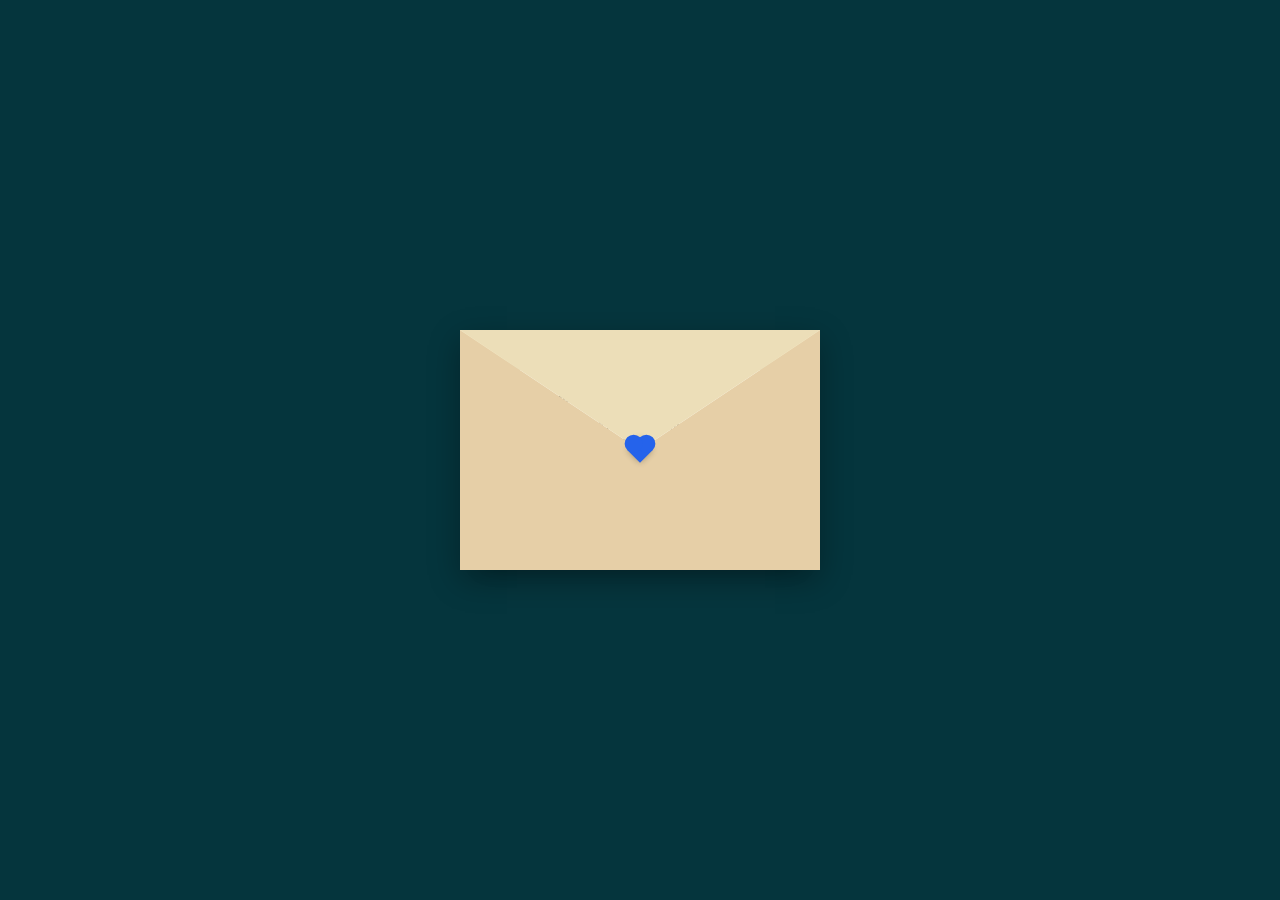
<file: index.html>
<!DOCTYPE html>
<html lang="en">
<head>
    <meta charset="UTF-8">
    <meta http-equiv="X-UA-Compatible" content="IE=edge">
    <meta name="viewport" content="width=device-width, initial-scale=1.0">
    <title>Letter (Open/close on Click)</title>
    <link rel="stylesheet" href="style.css">
</head>
<body>
    <div class="container">
        <div class="envelope-wrapper">
            <!-- Floating Hearts that appear when opened -->
            <div class="floating-hearts">
                <div class="floating-heart"></div>
                <div class="floating-heart"></div>
                <div class="floating-heart"></div>
                <div class="floating-heart"></div>
            </div>

            <div class="envelope">
                <div class="letter">
                    <div class="text">
                        <strong>Dear Siopao</strong>
                        <p>
                            <b></b>
                              Halo siopaooo
Hindi na ako magpapa ligoy ligoy pa Crush kita siopao since 1st year alam mo bakit kita nagustuhan yung smile, eyes, laugh mo is nakaka akit talaga and yung pisnge mo po ang cute HAHAHA. I think nag simula to nung first face to face natin and nung nakita kita na strar stuck ako sa cuteness mo and sa eyes mo po and nung tumagal is nagustuhan kona rin yung humor mo and yung pagiging makulit mo, kaya kita inaasar non kasi crush nga kita kaya sorry na kaagad sa mga pangungulit at pangangasar ko dati di ko sinasadya yon (😛). So busseng siopao i like you po matagal na ngayon ko lang sinabi kasi ayon nga may kausap ka dati kaya tinigil ko po pero ngayon nagugustuhan ulit kita no joke every time na nag uusap tayo naka ngiti ako (ikaw kasi ih HHAHAHAA) yun lang po. I LIKE YOU MS ANGRY SIOPAO.
                    </div>
                </div>
                <!-- Blue Heart Seal -->
                <div class="heart"></div>
            </div>
        </div>
    </div>

    <script>
        const envelope = document.querySelector('.envelope-wrapper');
        
        envelope.addEventListener('click', () => {
            envelope.classList.toggle('flap');
        });
    </script>
</body>
</html>
</file>
<file: style.css>
:root {
    --primary: #fff;
    --bg-color: rgb(5, 53, 61);
    --bg-envelope-color: #f5edd1;
    --envelope-tab: #ecdeb8;
    --envelope-cover: #e6cfa7;
    --shadow-color: rgba(0,0,0,0.3);
    --txt-color: #444;
    --heart-color: #2563eb; /* Royal blue heart seal */
}

body {
    margin: 0;
    padding: 0;
    box-sizing: border-box;
    background: var(--bg-color);
    display: flex;
    align-items: center;
    justify-content: center;
    height: 100vh;
    overflow: hidden;
}

.container {
    display: flex;
    align-items: center;
    justify-content: center;
}

.envelope-wrapper {
    position: relative;
    background: var(--bg-envelope-color);
    box-shadow: 0 10px 30px var(--shadow-color);
    width: 360px;
    height: 240px;
    cursor: pointer;
}

.envelope {
    position: absolute;
    top: 0;
    left: 0;
    width: 100%;
    height: 100%;
    overflow: visible;
}

/* Envelope Top Flap */
.envelope::before {
    content: '';
    position: absolute;
    top: 0;
    left: 0;
    z-index: 3;
    border-top: 120px solid var(--envelope-tab);
    border-right: 180px solid transparent;
    border-left: 180px solid transparent;
    transform-origin: top;
    transition: transform 0.4s ease-in-out 0.4s;
}

/* Envelope Bottom Pocket */
.envelope::after {
    content: '';
    position: absolute;
    bottom: 0;
    left: 0;
    z-index: 2;
    border-top: 120px solid transparent;
    border-left: 180px solid var(--envelope-cover);
    border-right: 180px solid var(--envelope-cover);
    border-bottom: 120px solid var(--envelope-cover);
}

/* The Letter Card */
.letter {
    position: absolute;
    bottom: 10px;
    left: 25px;
    width: 310px;
    height: 190px;
    background: var(--primary);
    transition: all 0.8s cubic-bezier(0.4, 0, 0.2, 1) 0.1s;
    padding: 20px;
    box-shadow: 0 5px 20px var(--shadow-color);
    z-index: 1;
    box-sizing: border-box;
    overflow-y: auto;
}

.letter > .text {
    font-family: 'Gill Sans', 'Gill Sans MT', Calibri, 'Trebuchet MS', sans-serif;
    font-size: 11px;
    line-height: 1.5;
    color: var(--txt-color);
    text-align: left;
}

/* Fixed Blue Heart Seal */
.heart {
    position: absolute;
    top: 50%;
    left: 50%;
    width: 18px;
    height: 18px;
    background: var(--heart-color);
    z-index: 10;
    transform: translate(-50%, -50%) rotate(45deg);
    transition: all 0.3s ease-in-out;
    box-shadow: 0 0 6px var(--shadow-color);
}

.heart::before,
.heart::after {
    content: '';
    position: absolute;
    width: 18px;
    height: 18px;
    background: var(--heart-color);
    border-radius: 50%;
}

.heart::before {
    top: -9px;
    left: 0;
}

.heart::after {
    left: -9px;
    top: 0;
}

/* Floating Hearts Animation Container */
.floating-hearts {
    position: absolute;
    width: 100%;
    height: 100%;
    pointer-events: none;
    z-index: 20;
    display: none;
}

.floating-heart {
    position: absolute;
    width: 12px;
    height: 12px;
    background: var(--heart-color);
    transform: rotate(45deg);
    opacity: 0;
}

.floating-heart::before,
.floating-heart::after {
    content: '';
    position: absolute;
    width: 12px;
    height: 12px;
    background: var(--heart-color);
    border-radius: 50%;
}

.floating-heart::before {
    top: -6px;
    left: 0;
}

.floating-heart::after {
    left: -6px;
    top: 0;
}

/* Opened State Triggered by Click (.flap) */
.envelope-wrapper.flap .envelope::before {
    transform: rotateX(180deg);
    z-index: 0;
    transition-delay: 0s;
}

.envelope-wrapper.flap .heart {
    transform: translate(-50%, -50%) scale(0);
    opacity: 0;
    transition-delay: 0s;
}

/* Letter slides fully out to the top and expands */
.envelope-wrapper.flap .letter {
    bottom: 60px;
    height: 310px;
    z-index: 15;
    transition-delay: 0.3s;
}

.envelope-wrapper.flap .floating-hearts {
    display: block;
}

.envelope-wrapper.flap .floating-heart:nth-child(1) {
    top: -10px;
    left: 30%;
    animation: floatUp 2s ease-in-out infinite;
    animation-delay: 0.5s;
}

.envelope-wrapper.flap .floating-heart:nth-child(2) {
    top: -10px;
    left: 65%;
    animation: floatUp 2.2s ease-in-out infinite;
    animation-delay: 0.8s;
}

.envelope-wrapper.flap .floating-heart:nth-child(3) {
    top: -20px;
    left: 45%;
    animation: floatUp 1.8s ease-in-out infinite;
    animation-delay: 1.1s;
}

.envelope-wrapper.flap .floating-heart:nth-child(4) {
    top: -15px;
    left: 55%;
    animation: floatUp 2.4s ease-in-out infinite;
    animation-delay: 1.3s;
}

@keyframes floatUp {
    0% {
        transform: translateY(0) scale(0.6) rotate(45deg);
        opacity: 0;
    }
    50% {
        opacity: 0.9;
    }
    100% {
        transform: translateY(-90px) scale(1.25) rotate(45deg);
        opacity: 0;
    }
}
</file>
